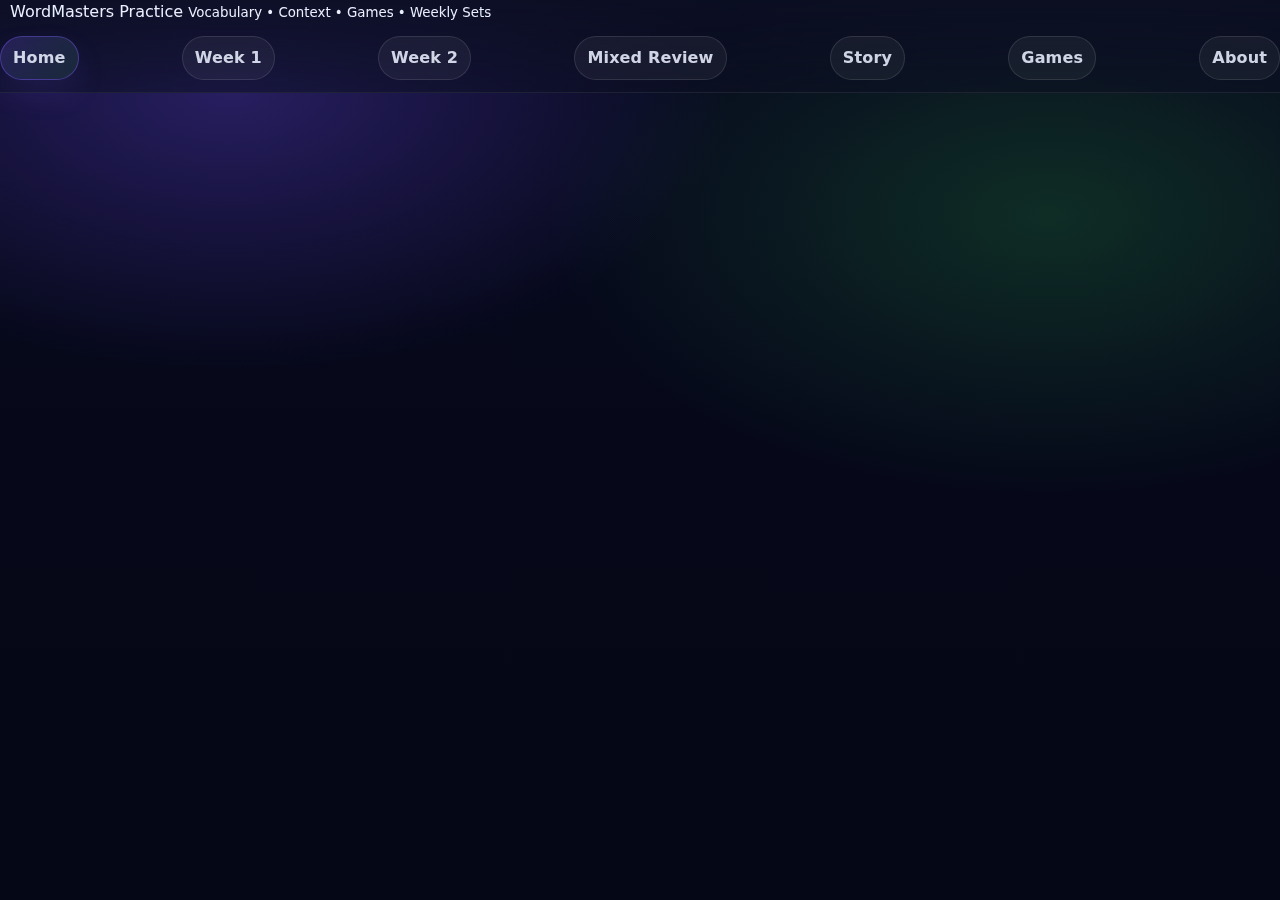
<file: index.html>
<!doctype html>
<html lang="en">
<head>
  <meta charset="utf-8" />
  <meta name="viewport" content="width=device-width,initial-scale=1" />
  <title>WordMasters Practice</title>
  <link rel="stylesheet" href="assets/styles.css" />
</head>
<body>
  <div class="bg-glow"></div>

  <div class="topbar">
    <div class="topbar-inner">
      <div class="brand">
        <div id="siteLogo" class="logo" aria-label="Site logo"></div>
        <div>
          WordMasters Practice
          <small>Vocabulary • Context • Games • Weekly Sets</small>
        </div>
      </div>

      <div class="nav">
        <a class="pill is-active" href="index.html">Home</a>
        <a class="pill" href="week1.html">Week 1</a>
        <a class="pill" href="week2.html">Week 2</a>
        <a class="pill" href="mixed_review.html">Mixed Review</a>
        <a class="pill" href="vocab_dropdown_story.html">Story</a>
        <a class="pill" href="games.html">Games</a>
        <a class="pill" href="about.html">About</a>
      </div>
    </div>
  </div>

  <div class="container">
    <div class="hero">
      <h1>Practice smarter. Learn faster.</h1>
      <p>
        Weekly sets, mixed review, a dropdown story challenge, and quick games — built for
        WordMasters-style vocabulary in context.
      </p>
    </div>

    <div class="panel">
      <h2>Start Here</h2>
      <div class="q">
        <div class="prompt">Weekly Sets</div>
        <div class="sub">Clean practice with tricky choices — like a competition.</div>
        <div style="display:flex; gap:10px; flex-wrap:wrap;">
          <a class="btn primary" href="week1.html">Open Week 1</a>
          <a class="btn primary" href="week2.html">Open Week 2</a>
        </div>
      </div>

      <div class="q">
        <div class="prompt">Mixed Review</div>
        <div class="sub">Combine weeks for retrieval practice and faster mastery.</div>
        <div style="display:flex; gap:10px; flex-wrap:wrap;">
          <a class="btn primary" href="mixed_review.html">Open Mixed Review</a>
        </div>
      </div>

      <div class="q">
        <div class="prompt">Dropdown Story Challenge</div>
        <div class="sub">Fill in a story using the best vocabulary words in context.</div>
        <div style="display:flex; gap:10px; flex-wrap:wrap;">
          <a class="btn primary" href="vocab_dropdown_story.html">Open Story</a>
        </div>
      </div>

      <div class="q">
        <div class="prompt">Games</div>
        <div class="sub">Fast drills to sharpen vocabulary under time pressure.</div>
        <div style="display:flex; gap:10px; flex-wrap:wrap;">
          <a class="btn primary" href="games.html">Go to Games</a>
        </div>
      </div>
    </div>

    <div class="footer">© WordMasters Practice</div>
  </div>

  <script src="assets/app.js"></script>
</body>
</html>
</file>
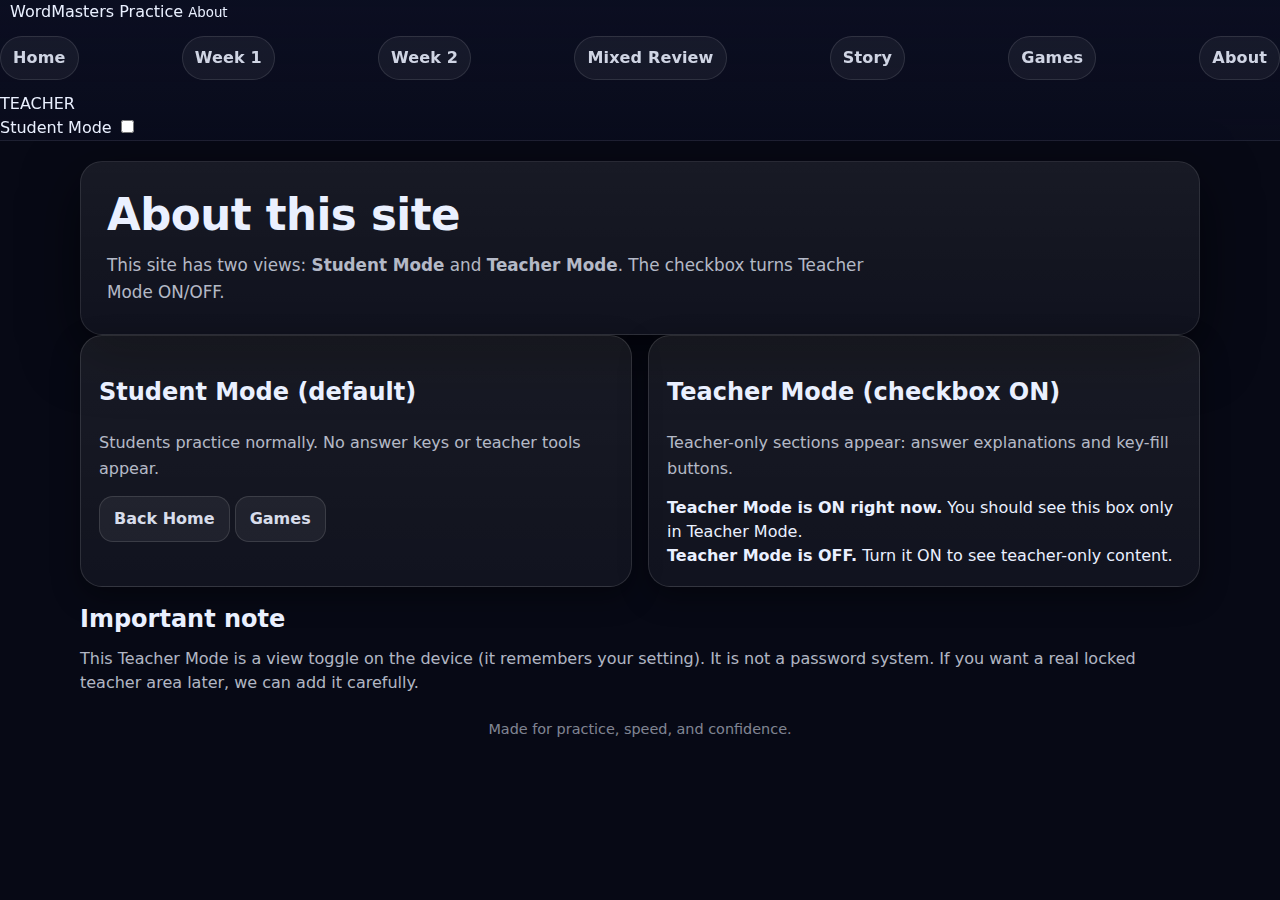
<file: about.html>
<!doctype html>
<html lang="en">
<head>
  <meta charset="utf-8" />
  <meta name="viewport" content="width=device-width,initial-scale=1" />
  <title>About • WordMasters Practice</title>
  <link rel="stylesheet" href="assets/styles.css" />
</head>
<body>
  <div class="topbar">
    <div class="topbar-inner">
      <div class="brand"><div class="logo"></div><div>WordMasters Practice <small>About</small></div></div>

      <div class="nav">
        <a class="pill" href="index.html">Home</a>
        <a class="pill" href="week1.html">Week 1</a>
        <a class="pill" href="week2.html">Week 2</a>
        <a class="pill" href="mixed_review.html">Mixed Review</a>
        <a class="pill" href="vocab_dropdown_story.html">Story</a>
        <a class="pill" href="games.html">Games</a>
        <a class="pill" href="about.html">About</a>
      </div>

      <div class="right-tools">
        <span id="teacherBadge" class="teacherBadge">TEACHER</span>
        <div class="toggle">
          <span id="teacherModeLabel">Student Mode</span>
          <label class="switch">
            <input id="teacherModeToggle" type="checkbox" />
            <span class="knob"></span>
          </label>
        </div>
      </div>
    </div>
  </div>

  <div class="container">
    <div class="hero">
      <h1>About this site</h1>
      <p>
        This site has two views:
        <strong>Student Mode</strong> and <strong>Teacher Mode</strong>.
        The checkbox turns Teacher Mode ON/OFF.
      </p>
    </div>

    <div class="grid">
      <div class="card">
        <div class="card-inner">
          <h2>Student Mode (default)</h2>
          <p>Students practice normally. No answer keys or teacher tools appear.</p>
          <div class="actions">
            <a class="btn" href="index.html">Back Home</a>
            <a class="btn good" href="games.html">Games</a>
          </div>
        </div>
      </div>

      <div class="card">
        <div class="card-inner">
          <h2>Teacher Mode (checkbox ON)</h2>
          <p>Teacher-only sections appear: answer explanations and key-fill buttons.</p>
          <div class="notice teacher" data-teacher-only>
            <div><strong>Teacher Mode is ON right now.</strong> You should see this box only in Teacher Mode.</div>
          </div>
          <div class="notice" data-student-only>
            <div><strong>Teacher Mode is OFF.</strong> Turn it ON to see teacher-only content.</div>
          </div>
        </div>
      </div>
    </div>

    <div class="panel" style="margin-top:14px;">
      <h2 style="margin:0 0 10px">Important note</h2>
      <p class="muted" style="margin:0">
        This Teacher Mode is a view toggle on the device (it remembers your setting). It is not a password system.
        If you want a real locked teacher area later, we can add it carefully.
      </p>
    </div>

    <div class="footer">Made for practice, speed, and confidence.</div>
  </div>

  <script src="assets/app.js"></script>
</body>
</html>
</file>
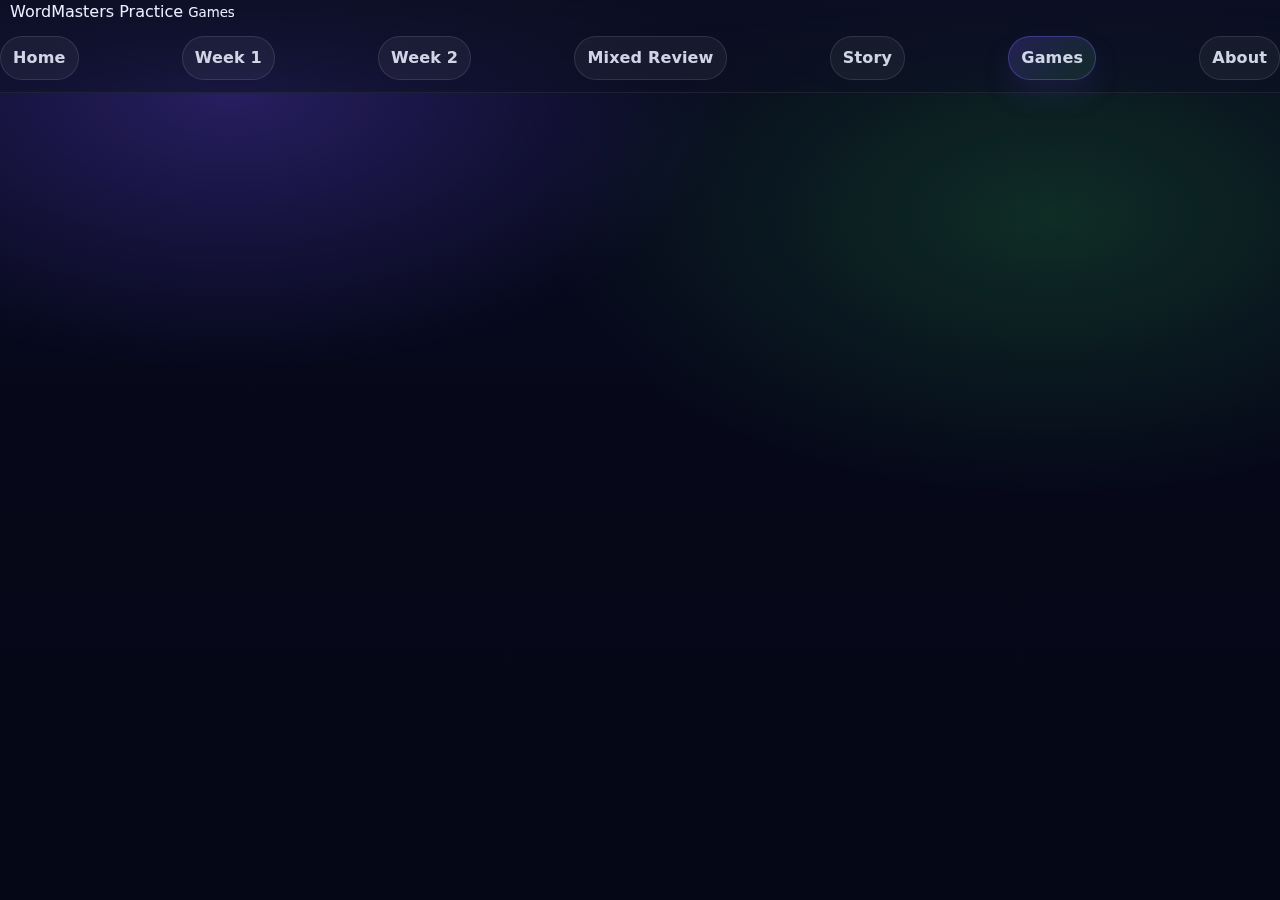
<file: games.html>
<!doctype html>
<html lang="en">
<head>
  <meta charset="utf-8" />
  <meta name="viewport" content="width=device-width,initial-scale=1" />
  <title>Games • WordMasters Practice</title>
  <link rel="stylesheet" href="assets/styles.css?v=601" />
</head>
<body>
  <div class="bg-glow"></div>

  <div class="topbar">
    <div class="topbar-inner">
      <div class="brand">
        <div class="logo"></div>
        <div>WordMasters Practice <small>Games</small></div>
      </div>

      <div class="nav">
        <a class="pill" href="index.html">Home</a>
        <a class="pill" href="week1.html">Week 1</a>
        <a class="pill" href="week2.html">Week 2</a>
        <a class="pill" href="mixed_review.html">Mixed Review</a>
        <a class="pill" href="vocab_dropdown_story.html">Story</a>
        <a class="pill is-active" href="games.html">Games</a>
        <a class="pill" href="about.html">About</a>
      </div>
    </div>
  </div>

  <div class="container">
    <div class="hero">
      <h1>Games</h1>
      <p>HTML-only version: games will be added later. For now, use Weekly Sets + Story.</p>
    </div>

    <div class="panel">
      <h2>Coming soon</h2>
      <div class="q">
        <div class="prompt">Speed round, match-up, and timed practice (requires JavaScript).</div>
      </div>
    </div>

    <div class="footer">© WordMasters Practice</div>
  </div>
</body>
</html>
</file>
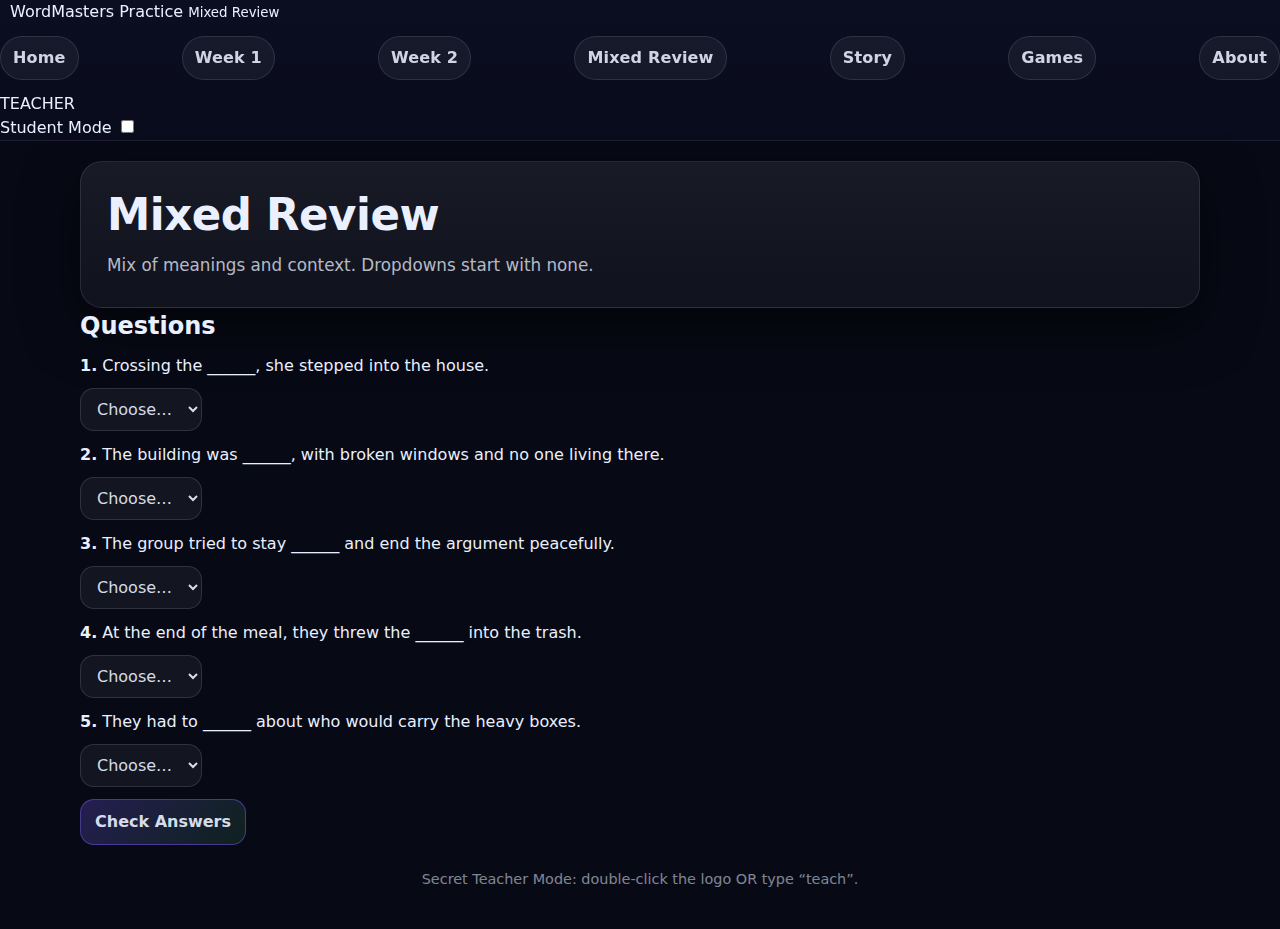
<file: mixed_review.html>
<!doctype html>
<html lang="en">
<head>
  <meta charset="utf-8" />
  <meta name="viewport" content="width=device-width,initial-scale=1" />
  <title>Mixed Review • WordMasters Practice</title>
  <link rel="stylesheet" href="assets/styles.css" />
</head>
<body>
  <div class="topbar">
    <div class="topbar-inner">
      <div class="brand"><div class="logo"></div><div>WordMasters Practice <small>Mixed Review</small></div></div>

      <div class="nav">
        <a class="pill" href="index.html">Home</a>
        <a class="pill" href="week1.html">Week 1</a>
        <a class="pill" href="week2.html">Week 2</a>
        <a class="pill" href="mixed_review.html">Mixed Review</a>
        <a class="pill" href="vocab_dropdown_story.html">Story</a>
        <a class="pill" href="games.html">Games</a>
        <a class="pill" href="about.html">About</a>
      </div>

      <div class="right-tools">
        <span id="teacherBadge" class="teacherBadge">TEACHER</span>
        <div class="toggle">
          <span id="teacherModeLabel">Student Mode</span>
          <label class="switch">
            <input id="teacherModeToggle" type="checkbox" />
            <span class="knob"></span>
          </label>
        </div>
      </div>
    </div>
  </div>

  <div class="container">
    <div class="hero">
      <h1>Mixed Review</h1>
      <p>Mix of meanings and context. Dropdowns start with none.</p>
    </div>

    <div class="panel">
      <h2 style="margin:0 0 10px">Questions</h2>
      <div id="qwrap"></div>

      <div class="hr"></div>
      <button class="btn primary" onclick="check()">Check Answers</button>
      <span class="muted" id="result" style="margin-left:10px"></span>
    </div>

    <div class="footer">Secret Teacher Mode: double-click the logo OR type “teach”.</div>
  </div>

  <script src="assets/app.js"></script>
  <script>
    const qs = [
      {q:"Crossing the ______, she stepped into the house.", choices:["threshold","tyrant","refuse","mettle"], a:"threshold",
       e:"Threshold = the entrance/doorway."},

      {q:"The building was ______, with broken windows and no one living there.", choices:["derelict","amicable","rigorous","mundane"], a:"derelict",
       e:"Derelict = abandoned and in bad condition."},

      {q:"The group tried to stay ______ and end the argument peacefully.", choices:["amicable","sketchy","haggard","lax"], a:"amicable",
       e:"Amicable = friendly and peaceful."},

      {q:"At the end of the meal, they threw the ______ into the trash.", choices:["refuse","mettle","threshold","etiquette"], a:"refuse",
       e:"Refuse = garbage/trash."},

      {q:"They had to ______ about who would carry the heavy boxes.", choices:["wrangle","snicker","enact","peaked"], a:"wrangle",
       e:"Wrangle = argue or wrestle with a problem."}
    ];

    const qwrap = document.getElementById("qwrap");
    const teacherOn = () => localStorage.getItem("wm_teacher_mode") === "1";

    function build(){
      qwrap.innerHTML = "";
      qs.forEach((x, idx)=>{
        const div = document.createElement("div");
        div.className = "panel";
        div.style.marginBottom = "12px";

        const shuffled = [...x.choices].sort(()=> Math.random()-0.5);

        div.innerHTML = `
          <div><strong>${idx+1}.</strong> ${x.q}</div>
          <div style="margin-top:10px">
            <select id="sel${idx}">
              <option value="" selected>Choose…</option>
              ${shuffled.map(c=>`<option value="${c}">${c}</option>`).join("")}
            </select>
          </div>
          <div class="small muted" id="exp${idx}" style="margin-top:10px; display:none;"></div>
        `;
        qwrap.appendChild(div);
      });
    }

    function check(){
      let correct = 0;
      qs.forEach((x, idx)=>{
        const val = document.getElementById("sel"+idx).value;
        const exp = document.getElementById("exp"+idx);

        if(val === x.a) correct++;

        if(teacherOn()){
          exp.style.display = "block";
          exp.innerHTML = `
            <div class="notice teacher">
              <div>
                <strong>Answer:</strong> ${x.a}
                <div class="small muted" style="margin-top:6px">${x.e}</div>
              </div>
            </div>`;
        } else {
          exp.style.display = "none";
          exp.innerHTML = "";
        }
      });

      document.getElementById("result").textContent = `${correct}/${qs.length} correct`;
    }

    build();
  </script>
</body>
</html>
</file>
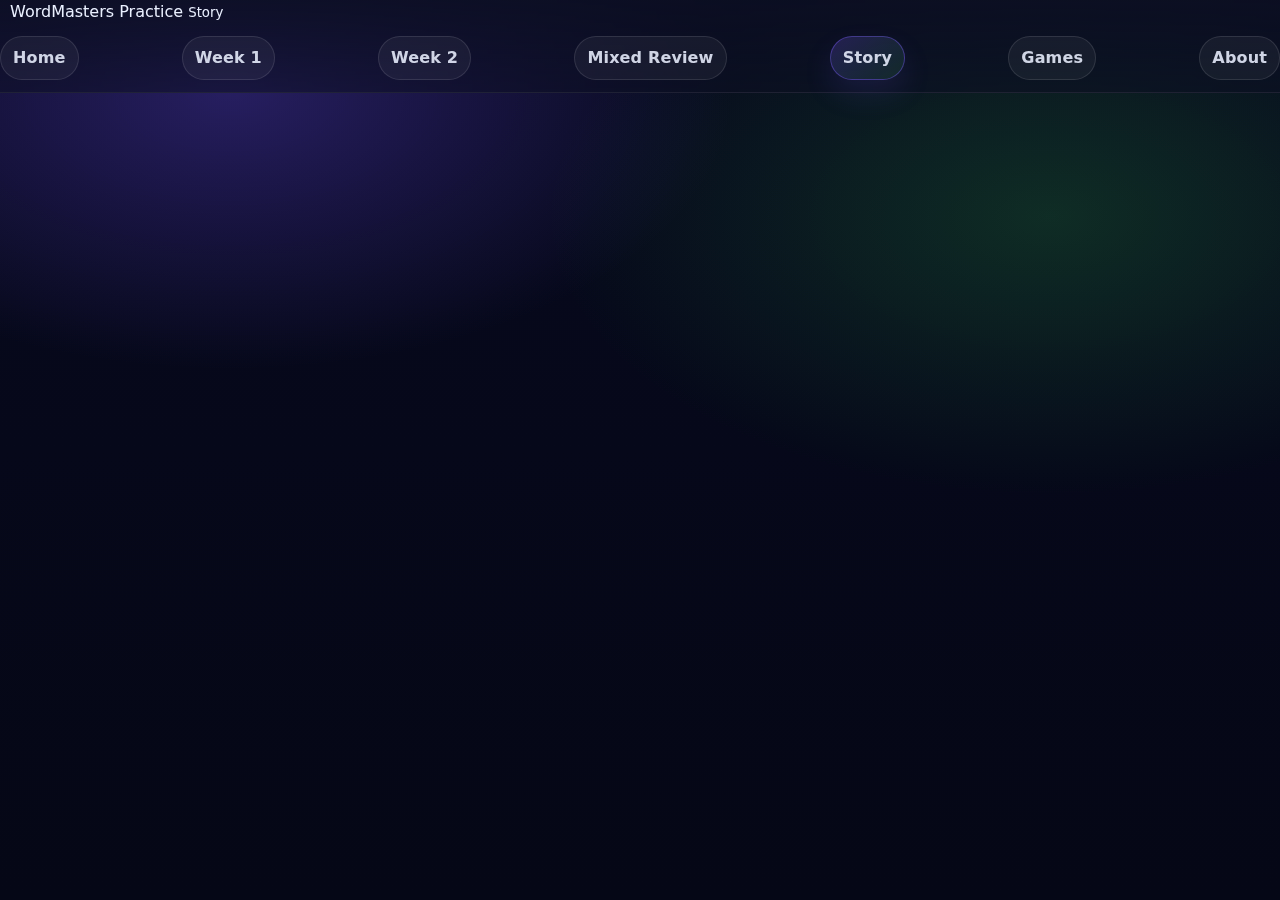
<file: vocab_dropdown_story.html>
<!doctype html>
<html lang="en">
<head>
  <meta charset="utf-8" />
  <meta name="viewport" content="width=device-width,initial-scale=1" />
  <title>Story • WordMasters Practice</title>
  <link rel="stylesheet" href="assets/styles.css?v=601" />
</head>
<body>
  <div class="bg-glow"></div>

  <div class="topbar">
    <div class="topbar-inner">
      <div class="brand">
        <div class="logo"></div>
        <div>WordMasters Practice <small>Story</small></div>
      </div>

      <div class="nav">
        <a class="pill" href="index.html">Home</a>
        <a class="pill" href="week1.html">Week 1</a>
        <a class="pill" href="week2.html">Week 2</a>
        <a class="pill" href="mixed_review.html">Mixed Review</a>
        <a class="pill is-active" href="vocab_dropdown_story.html">Story</a>
        <a class="pill" href="games.html">Games</a>
        <a class="pill" href="about.html">About</a>
      </div>
    </div>
  </div>

  <div class="container">
    <div class="hero">
      <h1>Dropdown Story Challenge</h1>
      <p>Fill the blanks using your word list. Then check answers in the “Show answers” section.</p>
    </div>

    <div class="panel">
      <h2 style="margin:0 0 10px;">A Team Project</h2>

      <div class="story-text">
        The group tried to
        <span class="blank">
          <select class="blank-select">
            <option value="">—</option>
            <option>establish</option>
            <option>evade</option>
            <option>snicker</option>
            <option>derelict</option>
          </select>
        </span>
        a routine for practice, but one student would always
        <span class="blank">
          <select class="blank-select">
            <option value="">—</option>
            <option>shirk</option>
            <option>rigorous</option>
            <option>amicable</option>
            <option>mundane</option>
          </select>
        </span>
        the hardest tasks. Another member would
        <span class="blank">
          <select class="blank-select">
            <option value="">—</option>
            <option>domineer</option>
            <option>enact</option>
            <option>evade</option>
            <option>bicker</option>
          </select>
        </span>
        every decision, which caused the others to
        <span class="blank">
          <select class="blank-select">
            <option value="">—</option>
            <option>bicker</option>
            <option>peaked</option>
            <option>refuse</option>
            <option>stamina</option>
          </select>
        </span>.
        Still, the team showed real
        <span class="blank">
          <select class="blank-select">
            <option value="">—</option>
            <option>mettle</option>
            <option>etiquette</option>
            <option>threshold</option>
            <option>refuse</option>
          </select>
        </span>
        by staying focused until their energy nearly
        <span class="blank">
          <select class="blank-select">
            <option value="">—</option>
            <option>peaked</option>
            <option>sneer</option>
            <option>wrangle</option>
            <option>derelict</option>
          </select>
        </span>.
      </div>

      <div class="divider"></div>

      <details class="explain">
        <summary class="label">Show answers</summary>
        <div><strong>1:</strong> establish</div>
        <div><strong>2:</strong> shirk</div>
        <div><strong>3:</strong> domineer</div>
        <div><strong>4:</strong> bicker</div>
        <div><strong>5:</strong> mettle</div>
        <div><strong>6:</strong> peaked</div>
      </details>
    </div>

    <div class="footer">© WordMasters Practice</div>
  </div>
</body>
</html>
</file>
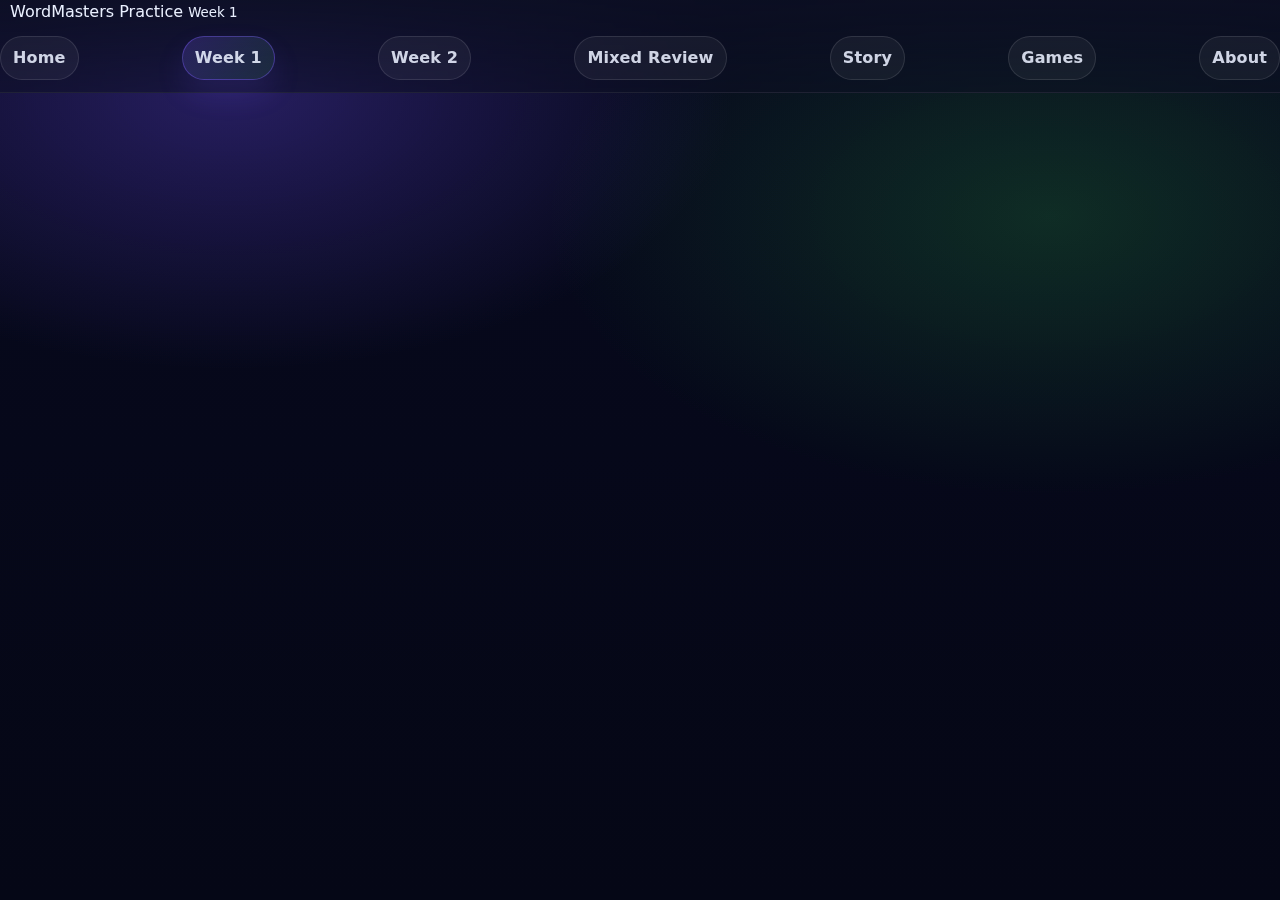
<file: week1.html>
<!doctype html>
<html lang="en">
<head>
  <meta charset="utf-8" />
  <meta name="viewport" content="width=device-width,initial-scale=1" />
  <title>Week 1 • WordMasters Practice</title>
  <link rel="stylesheet" href="assets/styles.css" />
</head>
<body>
  <div class="bg-glow"></div>

  <div class="topbar">
    <div class="topbar-inner">
      <div class="brand">
        <div id="siteLogo" class="logo" aria-label="Site logo"></div>
        <div>
          WordMasters Practice
          <small>Week 1</small>
        </div>
      </div>

      <div class="nav">
        <a class="pill" href="index.html">Home</a>
        <a class="pill is-active" href="week1.html">Week 1</a>
        <a class="pill" href="week2.html">Week 2</a>
        <a class="pill" href="mixed_review.html">Mixed Review</a>
        <a class="pill" href="vocab_dropdown_story.html">Story</a>
        <a class="pill" href="games.html">Games</a>
        <a class="pill" href="about.html">About</a>
      </div>
    </div>
  </div>

  <div class="container">
    <div class="hero">
      <h1>Week 1 — Context Practice</h1>
      <p>Choose the best word for each sentence.</p>
    </div>

    <div class="panel">
      <h2>Questions</h2>
      <div id="qwrap"></div>
    </div>

    <div class="footer">© WordMasters Practice</div>
  </div>

  <script src="assets/app.js"></script>
</body>
</html>
</file>
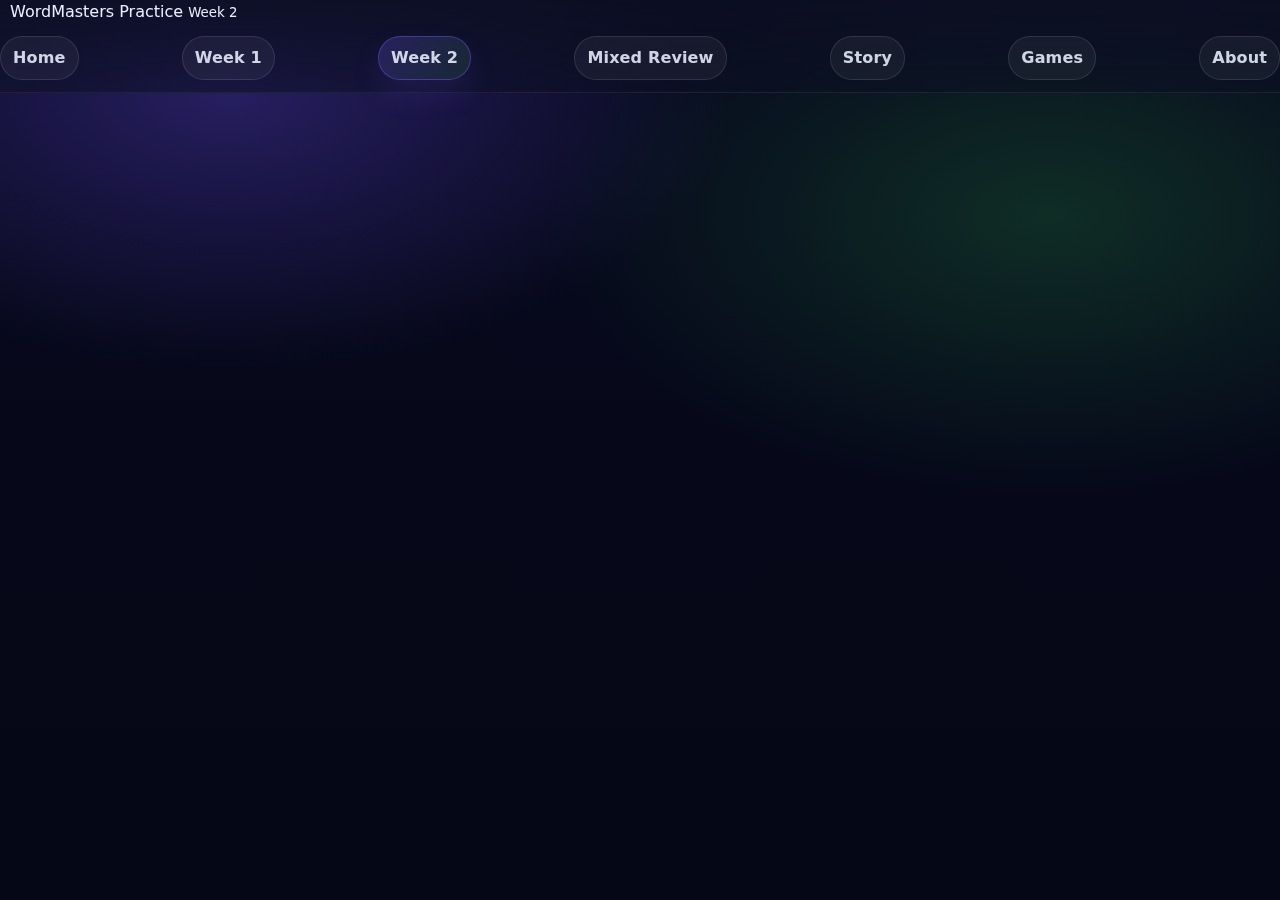
<file: week2.html>
<!doctype html>
<html lang="en">
<head>
  <meta charset="utf-8" />
  <meta name="viewport" content="width=device-width,initial-scale=1" />
  <title>Week 2 • WordMasters Practice</title>
  <link rel="stylesheet" href="assets/styles.css" />
</head>
<body data-page="week2">
  <div class="bg-glow"></div>

  <div class="topbar">
    <div class="topbar-inner">
      <div class="brand">
        <div id="siteLogo" class="logo" aria-label="Site logo"></div>
        <div>WordMasters Practice <small>Week 2</small></div>
      </div>

      <div class="nav">
        <a class="pill" href="index.html">Home</a>
        <a class="pill" href="week1.html">Week 1</a>
        <a class="pill is-active" href="week2.html">Week 2</a>
        <a class="pill" href="mixed_review.html">Mixed Review</a>
        <a class="pill" href="vocab_dropdown_story.html">Story</a>
        <a class="pill" href="games.html">Games</a>
        <a class="pill" href="about.html">About</a>
      </div>
    </div>
  </div>

  <div class="container">
    <div class="hero">
      <h1>Week 2 — Context Practice</h1>
      <p>Choose the best word for each sentence.</p>
    </div>

    <div class="panel">
      <div class="actions">
        <div class="actions-left">
          <button class="btn primary" id="checkBtn">Check</button>
          <button class="btn ghost" id="resetBtn">Reset</button>
        </div>
        <div id="scoreLine" class="small-note"></div>
      </div>

      <div class="divider"></div>
      <div id="qwrap"></div>
    </div>

    <div class="footer">© WordMasters Practice</div>
  </div>

  <script src="assets/app.js"></script>
</body>
</html>
</file>
<file: assets/styles.css>
/* =========================================================
   WordMasters Practice — Professional Dark / Glass Theme
   Purplish + Green vibe, tighter nav spacing, pro typography
   ========================================================= */

/* ---------- Reset ---------- */
*,
*::before,
*::after { box-sizing: border-box; }

html, body { height: 100%; }

body {
  margin: 0;
  font-family: ui-sans-serif, system-ui, -apple-system, Segoe UI, Roboto, Helvetica, Arial, "Apple Color Emoji","Segoe UI Emoji";
  color: #eaf0ff;
  background: #070915;
  line-height: 1.5;
  -webkit-font-smoothing: antialiased;
  text-rendering: optimizeLegibility;
}

img, svg { display: block; max-width: 100%; }
a { color: inherit; text-decoration: none; }
button, input, select, textarea { font: inherit; }

/* ---------- Tokens ---------- */
:root{
  --bg0: #050714;
  --bg1: #07091a;

  --panel: rgba(255,255,255,0.07);
  --panel2: rgba(255,255,255,0.05);
  --border: rgba(255,255,255,0.12);
  --border2: rgba(255,255,255,0.09);

  --text: #eaf0ff;
  --muted: rgba(234,240,255,0.76);
  --faint: rgba(234,240,255,0.58);

  --purple: #7c5cff;
  --purple2: #b69cff;
  --green: #4cd964;

  --r-lg: 22px;
  --r-md: 16px;
  --r-sm: 12px;

  --shadow: 0 18px 55px rgba(0,0,0,0.55);
  --shadow-soft: 0 10px 28px rgba(0,0,0,0.38);

  --max: 1120px;
  --pad: 18px;

  --ring: 0 0 0 4px rgba(124,92,255,0.26);
}

/* ---------- Background Glow ---------- */
.bg-glow {
  position: fixed;
  inset: 0;
  pointer-events: none;
  background:
    radial-gradient(900px 500px at 18% 10%, rgba(124,92,255,0.27), transparent 56%),
    radial-gradient(900px 500px at 82% 24%, rgba(76,217,100,0.17), transparent 56%),
    linear-gradient(180deg, var(--bg1), var(--bg0));
  filter: saturate(118%);
}

/* ---------- Layout ---------- */
.container {
  width: min(var(--max), calc(100% - (var(--pad) * 2)));
  margin: 0 auto;
}

.section { margin: 18px 0 26px; }

/* ---------- Topbar / Nav ---------- */
.topbar {
  position: sticky;
  top: 0;
  z-index: 50;
  backdrop-filter: blur(16px);
  background: linear-gradient(180deg, rgba(12,15,35,0.88), rgba(12,15,35,0.52));
  border-bottom: 1px solid rgba(255,255,255,0.08);
}

.nav {
  display: flex;
  align-items: center;
  justify-content: space-between;
  gap: 10px;
  padding: 12px 0;
}

.brand {
  display: flex;
  align-items: center;
  gap: 10px;
  min-width: 240px;
}

/* Logo top-left + clickable/holdable */
.brand-logo {
  width: 34px;
  height: 34px;
  border-radius: 12px;
  background:
    radial-gradient(circle at 30% 30%, rgba(255,255,255,0.55), transparent 35%),
    linear-gradient(135deg, rgba(124,92,255,0.92), rgba(76,217,100,0.28));
  box-shadow: 0 12px 28px rgba(124,92,255,0.14);
  border: 1px solid rgba(255,255,255,0.16);
  cursor: pointer;
  user-select: none;
}

.brand-text {
  display: flex;
  flex-direction: column;
  gap: 2px;
}

.brand-title {
  font-weight: 900;
  letter-spacing: 0.2px;
  line-height: 1.1;
}

.brand-sub {
  font-size: 0.86rem;
  color: var(--faint);
  font-weight: 600;
  line-height: 1.1;
}

/* Buttons closer together */
.nav-links {
  display: flex;
  align-items: center;
  gap: 6px;              /* <-- tighter spacing */
  flex-wrap: wrap;
  justify-content: flex-end;
}

/* Nav pill style (purple + green vibe) */
.pill {
  display: inline-flex;
  align-items: center;
  padding: 9px 12px;     /* slightly tighter */
  border-radius: 999px;
  border: 1px solid rgba(255,255,255,0.11);
  background: rgba(255,255,255,0.05);
  color: rgba(234,240,255,0.88);
  font-weight: 800;
  letter-spacing: 0.15px;
  transition: transform .12s ease, background .12s ease, border-color .12s ease;
}

.pill:hover {
  transform: translateY(-1px);
  background: rgba(255,255,255,0.075);
  border-color: rgba(255,255,255,0.18);
}

.pill.is-active {
  background:
    linear-gradient(135deg, rgba(124,92,255,0.22), rgba(76,217,100,0.12));
  border-color: rgba(124,92,255,0.40);
  box-shadow: 0 14px 30px rgba(124,92,255,0.12);
}

/* ---------- Hero ---------- */
.hero {
  margin-top: 20px;
  padding: 28px 26px;
  border-radius: var(--r-lg);
  border: 1px solid rgba(255,255,255,0.10);
  background: linear-gradient(180deg, rgba(255,255,255,0.07), rgba(255,255,255,0.04));
  box-shadow: var(--shadow);
}

.hero h1 {
  margin: 0 0 12px;
  font-size: clamp(1.9rem, 3.4vw, 3rem);
  letter-spacing: -0.5px;
  line-height: 1.15;     /* professional spacing */
}

.hero p {
  margin: 0;
  color: var(--muted);
  font-size: 1.05rem;
  max-width: 72ch;
  line-height: 1.6;
}

/* ---------- Section Heading ---------- */
.h2 {
  margin: 24px 0 14px;
  font-size: 1.05rem;
  font-weight: 900;
  letter-spacing: 0.2px;
}

/* ---------- Grid Cards ---------- */
.grid {
  display: grid;
  grid-template-columns: repeat(12, 1fr);
  gap: 16px;
}

.card {
  grid-column: span 6;
  padding: 18px;
  border-radius: var(--r-lg);
  border: 1px solid var(--border);
  background: linear-gradient(180deg, rgba(255,255,255,0.075), rgba(255,255,255,0.045));
  box-shadow: var(--shadow-soft);
}

.card h3 {
  margin: 0 0 8px;
  font-size: 1.18rem;
  font-weight: 900;
  line-height: 1.25;
}

.card p {
  margin: 0 0 14px;
  color: var(--muted);
  line-height: 1.65;
}

.card-actions {
  display: flex;
  gap: 10px;
  flex-wrap: wrap;
}

.card.full { grid-column: span 12; }

@media (max-width: 860px){
  .card { grid-column: span 12; }
}

/* ---------- Buttons ---------- */
.btn {
  display: inline-flex;
  align-items: center;
  justify-content: center;
  gap: 8px;
  padding: 10px 14px;
  border-radius: 14px;
  border: 1px solid rgba(255,255,255,0.12);
  background: rgba(255,255,255,0.06);
  color: rgba(234,240,255,0.92);
  font-weight: 900;
  cursor: pointer;
  transition: transform .12s ease, background .12s ease, border-color .12s ease;
  user-select: none;
}

.btn:hover {
  transform: translateY(-1px);
  background: rgba(255,255,255,0.085);
  border-color: rgba(255,255,255,0.18);
}

.btn:focus-visible { outline: none; box-shadow: var(--ring); }

.btn.primary {
  background: linear-gradient(135deg, rgba(124,92,255,0.26), rgba(76,217,100,0.12));
  border-color: rgba(124,92,255,0.46);
}

.btn.primary:hover {
  background: linear-gradient(135deg, rgba(124,92,255,0.32), rgba(76,217,100,0.16));
  border-color: rgba(124,92,255,0.54);
}

.btn.small { padding: 8px 12px; border-radius: 12px; font-weight: 850; }

/* ---------- Form Controls ---------- */
.input, select, textarea {
  border-radius: 14px;
  border: 1px solid rgba(255,255,255,0.12);
  background: rgba(255,255,255,0.05);
  color: rgba(234,240,255,0.92);
  padding: 10px 12px;
}

select { cursor: pointer; }
select:focus-visible,
.input:focus-visible,
textarea:focus-visible { outline: none; box-shadow: var(--ring); }

/* ---------- Divider ---------- */
.divider {
  height: 1px;
  background: rgba(255,255,255,0.10);
  margin: 14px 0;
}

/* ---------- Story Page: inline blanks ---------- */
.story-wrap {
  padding: 18px;
  border-radius: var(--r-lg);
  border: 1px solid var(--border);
  background: linear-gradient(180deg, rgba(255,255,255,0.075), rgba(255,255,255,0.045));
  box-shadow: var(--shadow-soft);
}

.story-text {
  font-size: 1.06rem;
  line-height: 2.0;
  color: rgba(234,240,255,0.94);
}

/* never full width inside story */
.story-text select { width: auto !important; max-width: 100%; }

.blank {
  display: inline-block;
  vertical-align: baseline;
  margin: 0 4px;
}

.blank-select {
  display: inline-block;
  width: auto;
  min-width: 135px;
  max-width: 240px;
  padding: 2px 6px;

  border: none;
  border-bottom: 2px solid rgba(234,240,255,0.35);
  background: transparent;
  color: rgba(234,240,255,0.92);
  font-weight: 850;
}

.blank-select:focus-visible {
  outline: none;
  box-shadow: none;
  border-bottom-color: rgba(124,92,255,0.75);
}

.blank-select.is-correct { border-bottom-color: rgba(76,217,100,0.85); }
.blank-select.is-wrong   { border-bottom-color: rgba(255,77,109,0.85); }

.story-actions {
  display: flex;
  gap: 10px;
  flex-wrap: wrap;
  margin-top: 12px;
}

.score-line {
  margin-top: 14px;
  font-weight: 950;
}

.feedback {
  margin-top: 10px;
  color: var(--muted);
  line-height: 1.65;
}

.explain {
  margin-top: 10px;
  padding: 12px 14px;
  border-radius: var(--r-md);
  border: 1px solid rgba(255,255,255,0.10);
  background: rgba(255,255,255,0.04);
}

.explain .label {
  font-weight: 950;
  color: rgba(234,240,255,0.93);
}

/* ---------- Footer ---------- */
.footer {
  padding: 24px 0 38px;
  color: rgba(234,240,255,0.55);
  font-size: 0.9rem;
  text-align: center;
}

/* ---------- Utilities ---------- */
.hidden { display: none !important; }
.muted { color: var(--muted); }
.center { text-align: center; }
</file>
